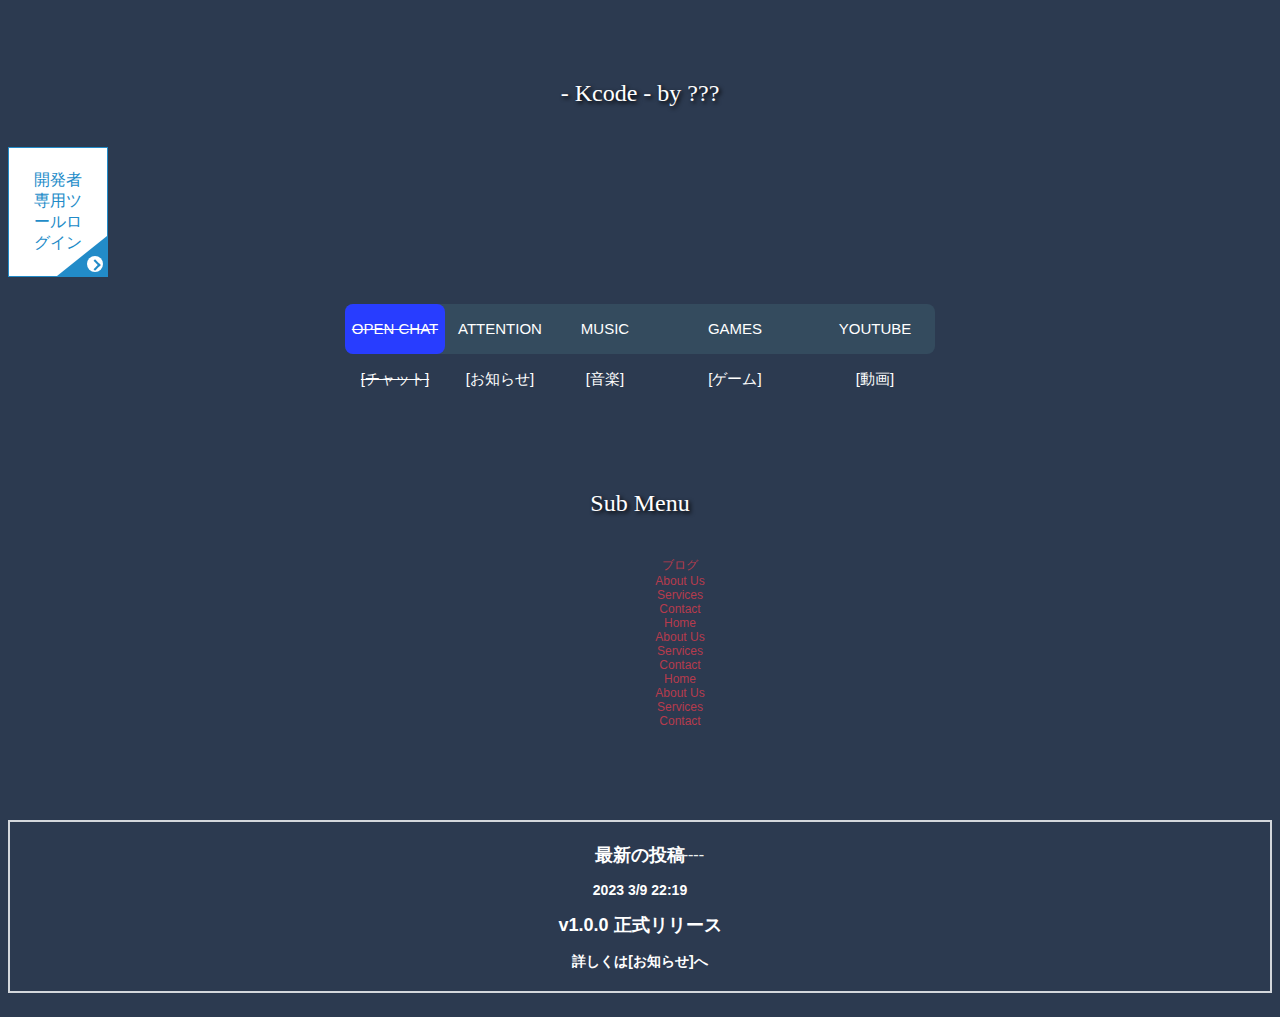
<file: index.html>
<!DOCTYPE html>
<html>
<head>
  <meta charset="UTF-8">
  <title>Kcode</title>
  <link rel="stylesheet" href="index.css">
</head>
<body style="text-align:center">
  <h1>- Kcode - by ???</h1>
  <section>
    <a href="/Kcode/Kcode!bate/Kcode_Debug_login/index.html" class="btn_07">開発者専用ツールログイン<span></span></a>
  </section>
</body>
<nav>
  <a href="/Kcode/Kcode!bate/Kcode_Chat/index.html"><s>Open chat<br>[チャット]</s></a>
  <a href="/Kcode/Kcode!bate/Kcode_Attention/index.html">Attention<br>[お知らせ]</a>
  <a href="/Kcode/Kcode!bate/Kcode_Music/index.html">Music<br>[音楽]</a>
  <a href="/Kcode/Kcode!bate/Kcode_Game/index.html">Games<br>[ゲーム]</a>
  <a href="/Kcode/Kcode!bate/Kcode_Youtube/index.html">Youtube<br>[動画]</a>
  <div class="animation start-home"></div>
</nav>
<br><br><br><br>
<!-- ここより下サブメニュー -->
<div class="container" style="text-align:center">
  <h1 class="title">Sub Menu</h1>
  <ul>
      <p>------</p>
      <ul class="dropdown-menu">
        <li><a href="/Kcode/Kcode!bate/Kcode_Blog/index.html">ブログ</a></li>
        <li><a href="#">About Us</a></li>
        <li><a href="#">Services</a></li>
        <li><a href="#">Contact</a></li>
      </ul>
      <ul class="dropdown-menu">
        <li><a href="#">Home</a></li>
        <li><a href="#">About Us</a></li>
        <li><a href="#">Services</a></li>
        <li><a href="#">Contact</a></li>
      </ul>
      <ul class="dropdown-menu">
        <li><a href="#">Home</a></li>
        <li><a href="#">About Us</a></li>
        <li><a href="#">Services</a></li>
        <li><a href="#">Contact</a></li>
      </ul>
  </ul>
</div>
<!-- ここまで -->
<br><br><br><br>
<div class = "box2">
  <h2>最新の投稿</h2>
  <h3>2023 3/9 22:19</h3>
  <h2>v1.0.0 正式リリース</h2>
  <h3>詳しくは[お知らせ]へ</h3>
</div>
</file>
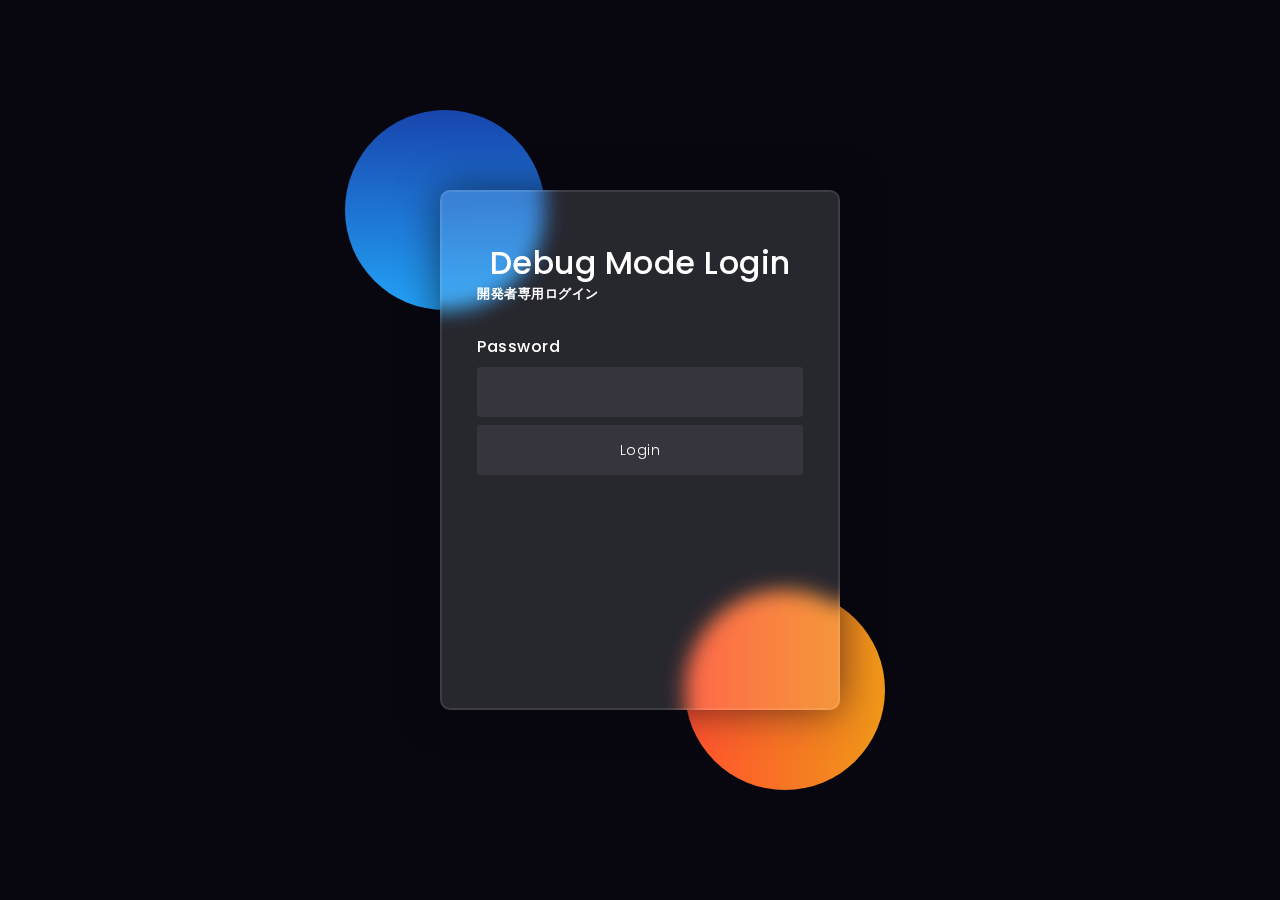
<file: Kcode!bate/Kcode_Debug_login/index.html>
<!DOCTYPE html>
<html lang="en">
<head>
  <!-- Design by foolishdeveloper.com -->
    <title>Debug Mode Login Form</title>
 
    <link rel="preconnect" href="https://fonts.gstatic.com">
    <link rel="stylesheet" href="https://cdnjs.cloudflare.com/ajax/libs/font-awesome/5.15.4/css/all.min.css">
    <link href="https://fonts.googleapis.com/css2?family=Poppins:wght@300;500;600&display=swap" rel="stylesheet">
    <!--Stylesheet-->
    <style media="screen">
      *,
*:before,
*:after{
    padding: 0;
    margin: 0;
    box-sizing: border-box;
}
body{
    background-color: #080710;
}
.background{
    width: 430px;
    height: 520px;
    position: absolute;
    transform: translate(-50%,-50%);
    left: 50%;
    top: 50%;
}
.background .shape{
    height: 200px;
    width: 200px;
    position: absolute;
    border-radius: 50%;
}
.shape:first-child{
    background: linear-gradient(
        #1845ad,
        #23a2f6
    );
    left: -80px;
    top: -80px;
}
.shape:last-child{
    background: linear-gradient(
        to right,
        #ff512f,
        #f09819
    );
    right: -30px;
    bottom: -80px;
}
form{
    height: 520px;
    width: 400px;
    background-color: rgba(255,255,255,0.13);
    position: absolute;
    transform: translate(-50%,-50%);
    top: 50%;
    left: 50%;
    border-radius: 10px;
    backdrop-filter: blur(10px);
    border: 2px solid rgba(255,255,255,0.1);
    box-shadow: 0 0 40px rgba(8,7,16,0.6);
    padding: 50px 35px;
}
form *{
    font-family: 'Poppins',sans-serif;
    color: #ffffff;
    letter-spacing: 0.5px;
    outline: none;
    border: none;
}
form h3{
    font-size: 32px;
    font-weight: 500;
    line-height: 42px;
    text-align: center;
}

label{
    display: block;
    margin-top: 30px;
    font-size: 16px;
    font-weight: 500;
}
input{
    display: block;
    height: 50px;
    width: 100%;
    background-color: rgba(255,255,255,0.07);
    border-radius: 3px;
    padding: 0 10px;
    margin-top: 8px;
    font-size: 14px;
    font-weight: 300;
}
::placeholder{
    color: #e5e5e5;
}
button{
    margin-top: 50px;
    width: 100%;
    background-color: #ffffff;
    color: #080710;
    padding: 15px 0;
    font-size: 18px;
    font-weight: 600;
    border-radius: 5px;
    cursor: pointer;
}
.social{
  margin-top: 30px;
  display: flex;
}
.social div{
  background: red;
  width: 150px;
  border-radius: 3px;
  padding: 5px 10px 10px 5px;
  background-color: rgba(255,255,255,0.27);
  color: #eaf0fb;
  text-align: center;
}
.social div:hover{
  background-color: rgba(255,255,255,0.47);
}
.social .fb{
  margin-left: 25px;
}
.social i{
  margin-right: 4px;
}

    </style>
</head>
<body>
    <div class="background">
        <div class="shape"></div>
        <div class="shape"></div>
    </div>
    <form name="formno1">
        <h3>Debug Mode Login</h3>
        <h5>開発者専用ログイン</h5>
        <label for="password">Password</label>
        <input type="password" name="passwd">
        <input type="button" value="Login" onClick="goLoginPage();">
        <script src='index.js'></script>
    </form>
</body>
</html>
</file>
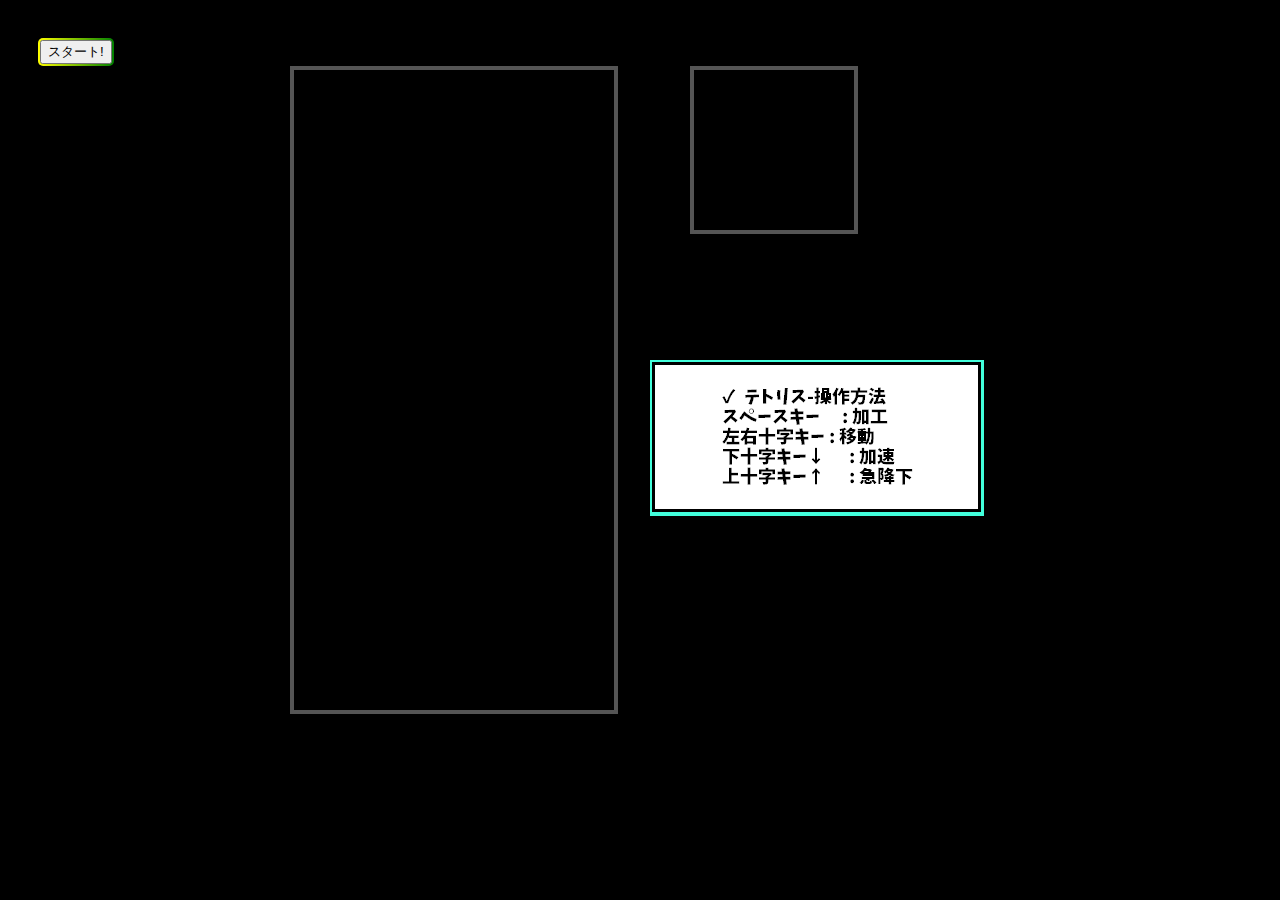
<file: Kcode!bate/Kcode_Game/index.html>
<!DOCTYPE html>
<html>
<head>
    <meta charset='utf-8'>
    <meta http-equiv='X-UA-Compatible' content='IE=edge'>
    <title>MiniGame</title>
    <meta name='viewport' content='width=device-width, initial-scale=1'>
    <link rel='stylesheet' type='text/css' media='screen' href='index.css'>
    <div class="btn-border-gradient-wrap">
      <button id="btn btn-border-gradient">スタート!</button>
      </div>
    <style>
        #container{
          position: relative;
          margin: auto;
          width: 700px;
        }
 
        #next-canvas{
          position: absolute; 
          top: 0;
          left:400px;
        }
 
        #img-howto{
          position: absolute;
          bottom: 200px;
          left: 360px;
        }
      </style>
  </head>
  <body>
    <div id="container">
      <canvas id="main-canvas"></canvas>
        <canvas id="next-canvas"></canvas>
        <img id="img-howto" src="images/howto.png">
    </div>
    <script src='index.js'></script>
  </body>
</html>
</file>
<file: index.css>
h1 {
    color: white;
    font-size: 30px;
  }
/*body {
    background-image: url("Back.png");
    background-repeat: no-repeat;
}*/
section {
  margin: 0 auto;
}
a.btn_07 {
  display: flex;
  justify-content: center;
  align-items: center;
  background: #fff;
  border: 1px solid #228bc8;
  box-sizing: border-box;
  width: 500px;
  height: 130px;
  padding: 0 25px;
  color: #228bc8;
  font-size: 16px;
  text-align: left;
  text-decoration: none;
  position: relative;
  transition-duration: 0.2s;
}
a.btn_07:hover {
  background: #228bc8;
  border: 1px solid #05639a;
  color: #fff;
}
a.btn_07:before {
  content: "";
  position: absolute;
  right: 0;
  bottom: 0;
  width: 0;
  height: 0;
  border-style: solid;
  border-width: 0 0 40px 50px;
  border-color: transparent transparent #228bc8 transparent;
}
a.btn_07 span {
    position: absolute;
    bottom: 12px;
    right: 20px;
    display: inline-block;
}
a.btn_07 span:before {
    content: '';
    width: 16px;
    height: 16px;
    background: #ffffff;
    border-radius: 50%;
    position: absolute;
    top: 50%;
    left: 0;
    margin-top: -8px;
}
a.btn_07 span:after {
    content: '';
    width: 6px;
    height: 6px;
    border: 0;
    border-top: 2px solid #228bc8;
    border-right: 2px solid #228bc8;
    transform: rotate(45deg);
    position: absolute;
    top: 50%;
    left: 4px;
    margin-top: -3px;
}
nav {
  margin: 27px auto 0;

  position: relative;
  width: 590px;
  height: 50px;
  background-color: #344b5e;
  border-radius: 8px;
  font-size: 0;
}
nav a {
  line-height: 50px;
  height: 100%;
  font-size: 15px;
  display: inline-block;
  position: relative;
  z-index: 1;
  text-decoration: none;
  text-transform: uppercase;
  text-align: center;
  color: white;
  cursor: pointer;
}
nav .animation {
  position: absolute;
  height: 100%;
  top: 0;
  z-index: 0;
  transition: all .5s ease 0s;
  border-radius: 8px;
}
a:nth-child(1) {
  width: 100px;
}
a:nth-child(2) {
  width: 110px;
}
a:nth-child(3) {
  width: 100px;
}
a:nth-child(4) {
  width: 160px;
}
a:nth-child(5) {
  width: 120px;
}
nav .start-home, a:nth-child(1):hover~.animation {
  width: 100px;
  left: 0;
  background-color: #283dff;
}
nav .start-about, a:nth-child(2):hover~.animation {
  width: 110px;
  left: 100px;
  background-color: #3e62ff;
}
nav .start-blog, a:nth-child(3):hover~.animation {
  width: 100px;
  left: 210px;
  background-color: #3498db;
}
nav .start-portefolio, a:nth-child(4):hover~.animation {
  width: 160px;
  left: 310px;
  background-color: #6687ce;
}
nav .start-contact, a:nth-child(5):hover~.animation {
  width: 120px;
  left: 470px;
  background-color: #afd8ff;
}


body {
  font-size: 12px;
  font-family: sans-serif;
  background: #2c3a50;
}
h1 {
  text-align: center;
  margin: 40px 0 40px;
  text-align: center;
  font-size: 30px;
  color: #ecf0f1;
  text-shadow: 2px 2px 4px #000000;
  font-family: 'Cherry Swash', cursive;
}

p {
    position: absolute;
    bottom: 20px;
    width: 100%;
    text-align: center;
    color: #ecf0f1;
    font-family: 'Cherry Swash',cursive;
    font-size: 16px;
}
.box2{
  padding: 0.5em 1em;
  margin: 2em 0;
  font-weight: bold;
  color: #ffffff;/*文字色*/
  border: 2px solid rgba(255,255,255,0.8);/*線*/
}
.box2 p {
  margin: 0; 
  padding: 0;
}
/*ここから下　サブメニュー*/
ul {
  list-style-type: none;
}

a {
  color: #b63b4d;
  text-decoration: none;
}

/** =======================
 * Contenedor Principal
 ===========================*/
h1 {
  color: #FFF;
  font-size: 24px;
  font-weight: 400;
  text-align: center;
  margin-top: 80px;
 }

h1 a {
  color: #c12c42;
  font-size: 16px;
 }

 .accordion {
  width: 100%;
  max-width: 360px;
  margin: 30px auto 20px;
  background: #FFF;
  -webkit-border-radius: 4px;
  -moz-border-radius: 4px;
  border-radius: 4px;
 }

.accordion .link {
  cursor: pointer;
  display: block;
  padding: 15px 15px 15px 42px;
  color: #4D4D4D;
  font-size: 14px;
  font-weight: 700;
  border-bottom: 1px solid #CCC;
  position: relative;
  -webkit-transition: all 0.4s ease;
  -o-transition: all 0.4s ease;
  transition: all 0.4s ease;
}

.accordion li:last-child .link {
  border-bottom: 0;
}

.accordion li i {
  position: absolute;
  top: 16px;
  left: 12px;
  font-size: 18px;
  color: #595959;
  -webkit-transition: all 0.4s ease;
  -o-transition: all 0.4s ease;
  transition: all 0.4s ease;
}

.accordion li i.fa-chevron-down {
  right: 12px;
  left: auto;
  font-size: 16px;
}

.accordion li.open .link {
  color: #b63b4d;
}

.accordion li.open i {
  color: #b63b4d;
}
.accordion li.open i.fa-chevron-down {
  -webkit-transform: rotate(180deg);
  -ms-transform: rotate(180deg);
  -o-transform: rotate(180deg);
  transform: rotate(180deg);
}

.accordion li.default .submenu {display: block;}
/**
 * Submenu
 -----------------------------*/

/*ここまで*/
</file>
<file: Kcode!bate/Kcode_Game/index.css>
*,
*:before,
*:after {
  -webkit-box-sizing: inherit;
  box-sizing: inherit;
}

html {
  -webkit-box-sizing: border-box;
  box-sizing: border-box;
  font-size: 62.5%;
}

.btn,
a.btn,
button.btn {
  font-size: 1.6rem;
  font-weight: 700;
  line-height: 1.5;
  position: relative;
  display: inline-block;
  padding: 1rem 4rem;
  cursor: pointer;
  -webkit-user-select: none;
  -moz-user-select: none;
  -ms-user-select: none;
  user-select: none;
  -webkit-transition: all 0.3s;
  transition: all 0.3s;
  text-align: center;
  vertical-align: middle;
  text-decoration: none;
  letter-spacing: 0.1em;
  color: #212529;
  border-radius: 0.5rem;
}
body {
  padding: 30px;
  background: #000;
}

.btn-border-gradient-wrap {
  display: inline-block;
  padding: 0.2rem;
  border-radius: 0.5rem;
  background: -webkit-gradient(
    linear,
    left top,
    right top,
    from(yellow),
    to(green)
  );
  background: -webkit-linear-gradient(left, yellow, green);
  background: linear-gradient(to right, yellow, green);
}

.btn-border-gradient-wrap:hover {
  background: -webkit-gradient(
    linear,
    right top,
    left top,
    from(yellow),
    to(green)
  );
  background: -webkit-linear-gradient(right, yellow, green);
  background: linear-gradient(to left, yellow, green);
}
</file>
